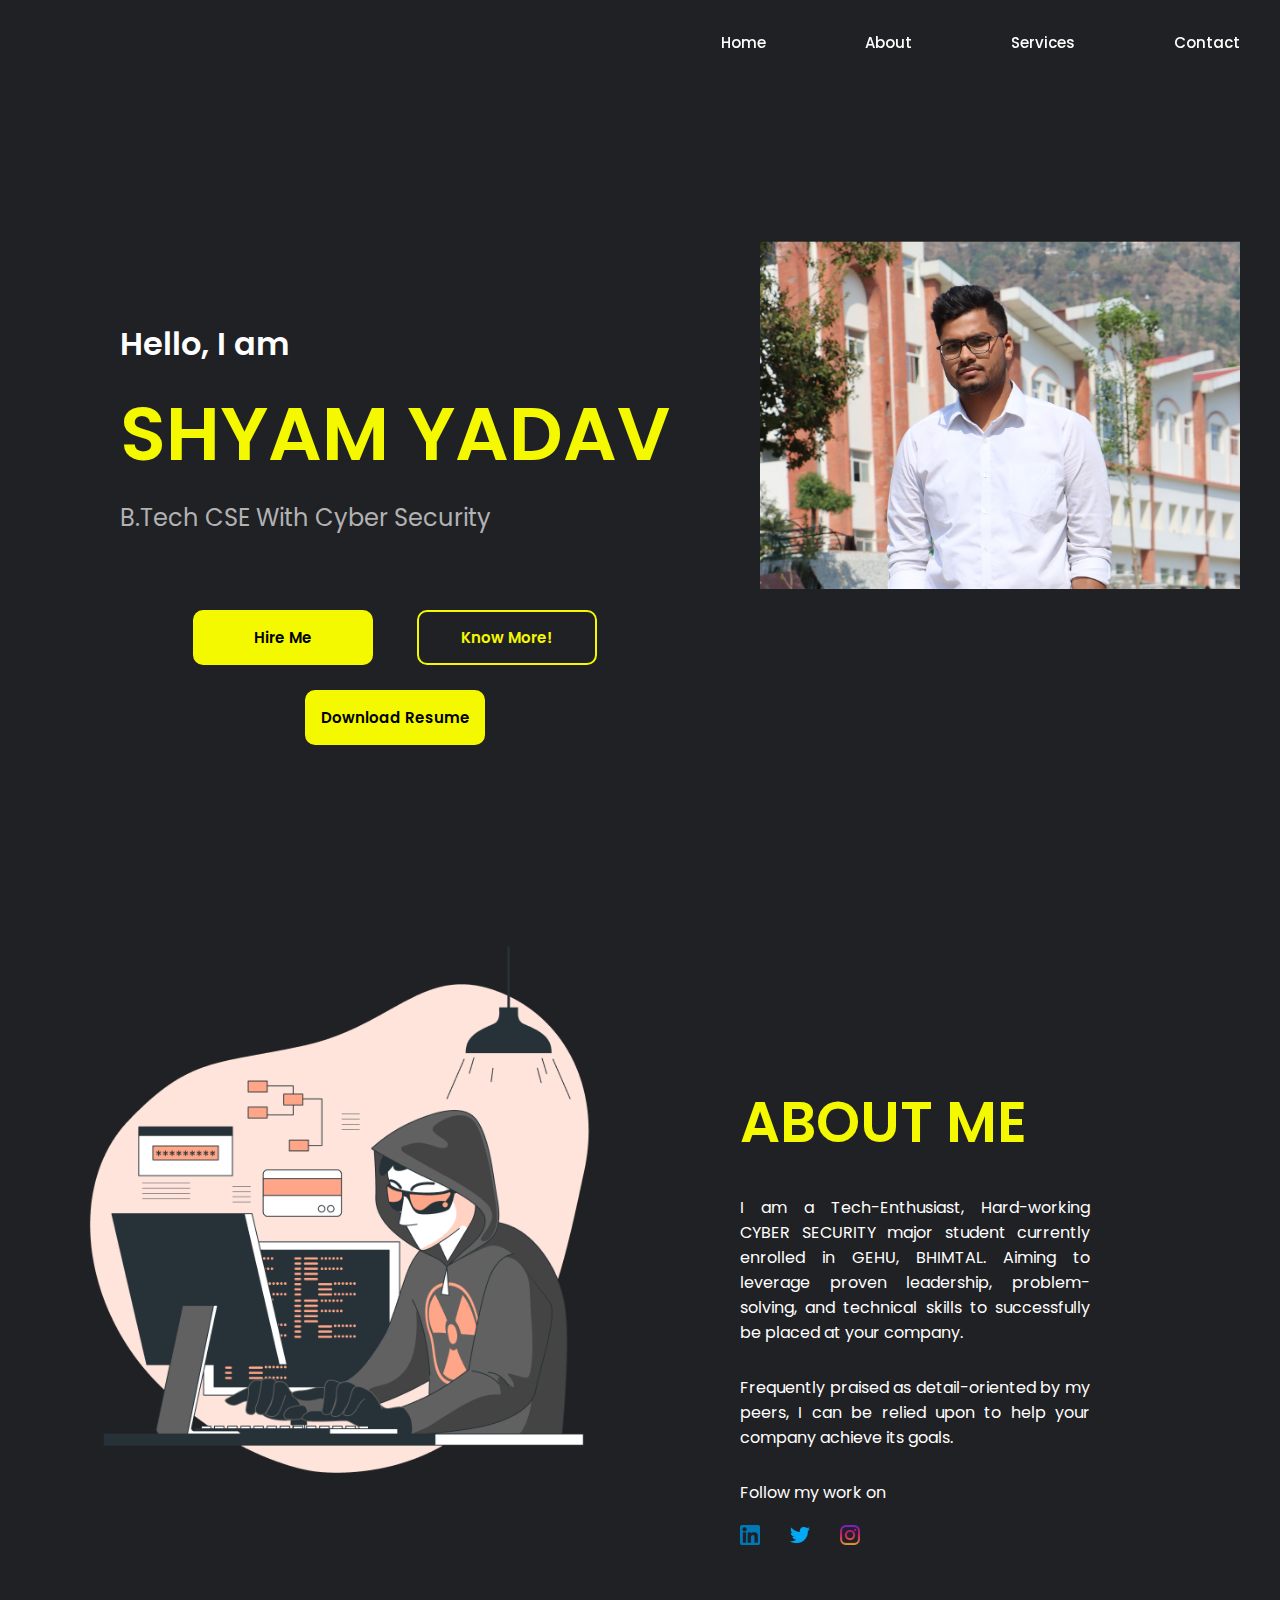
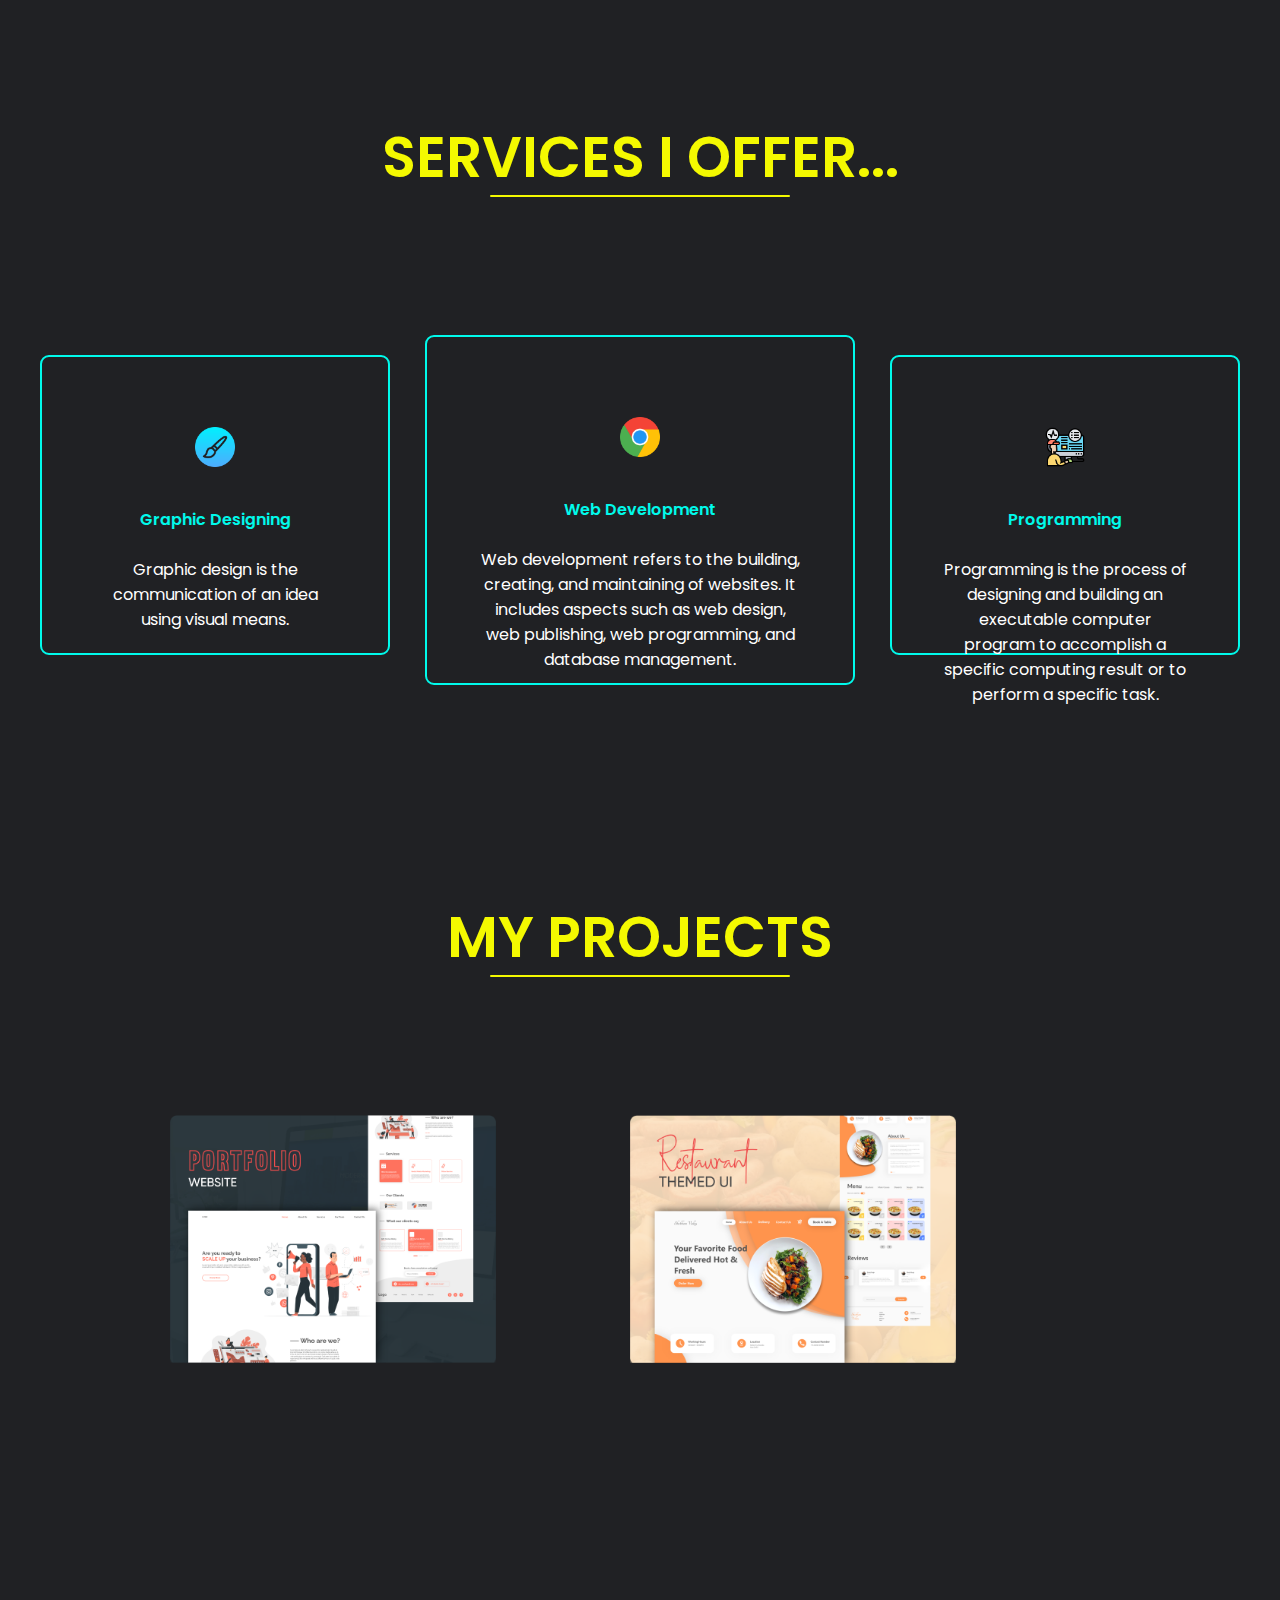
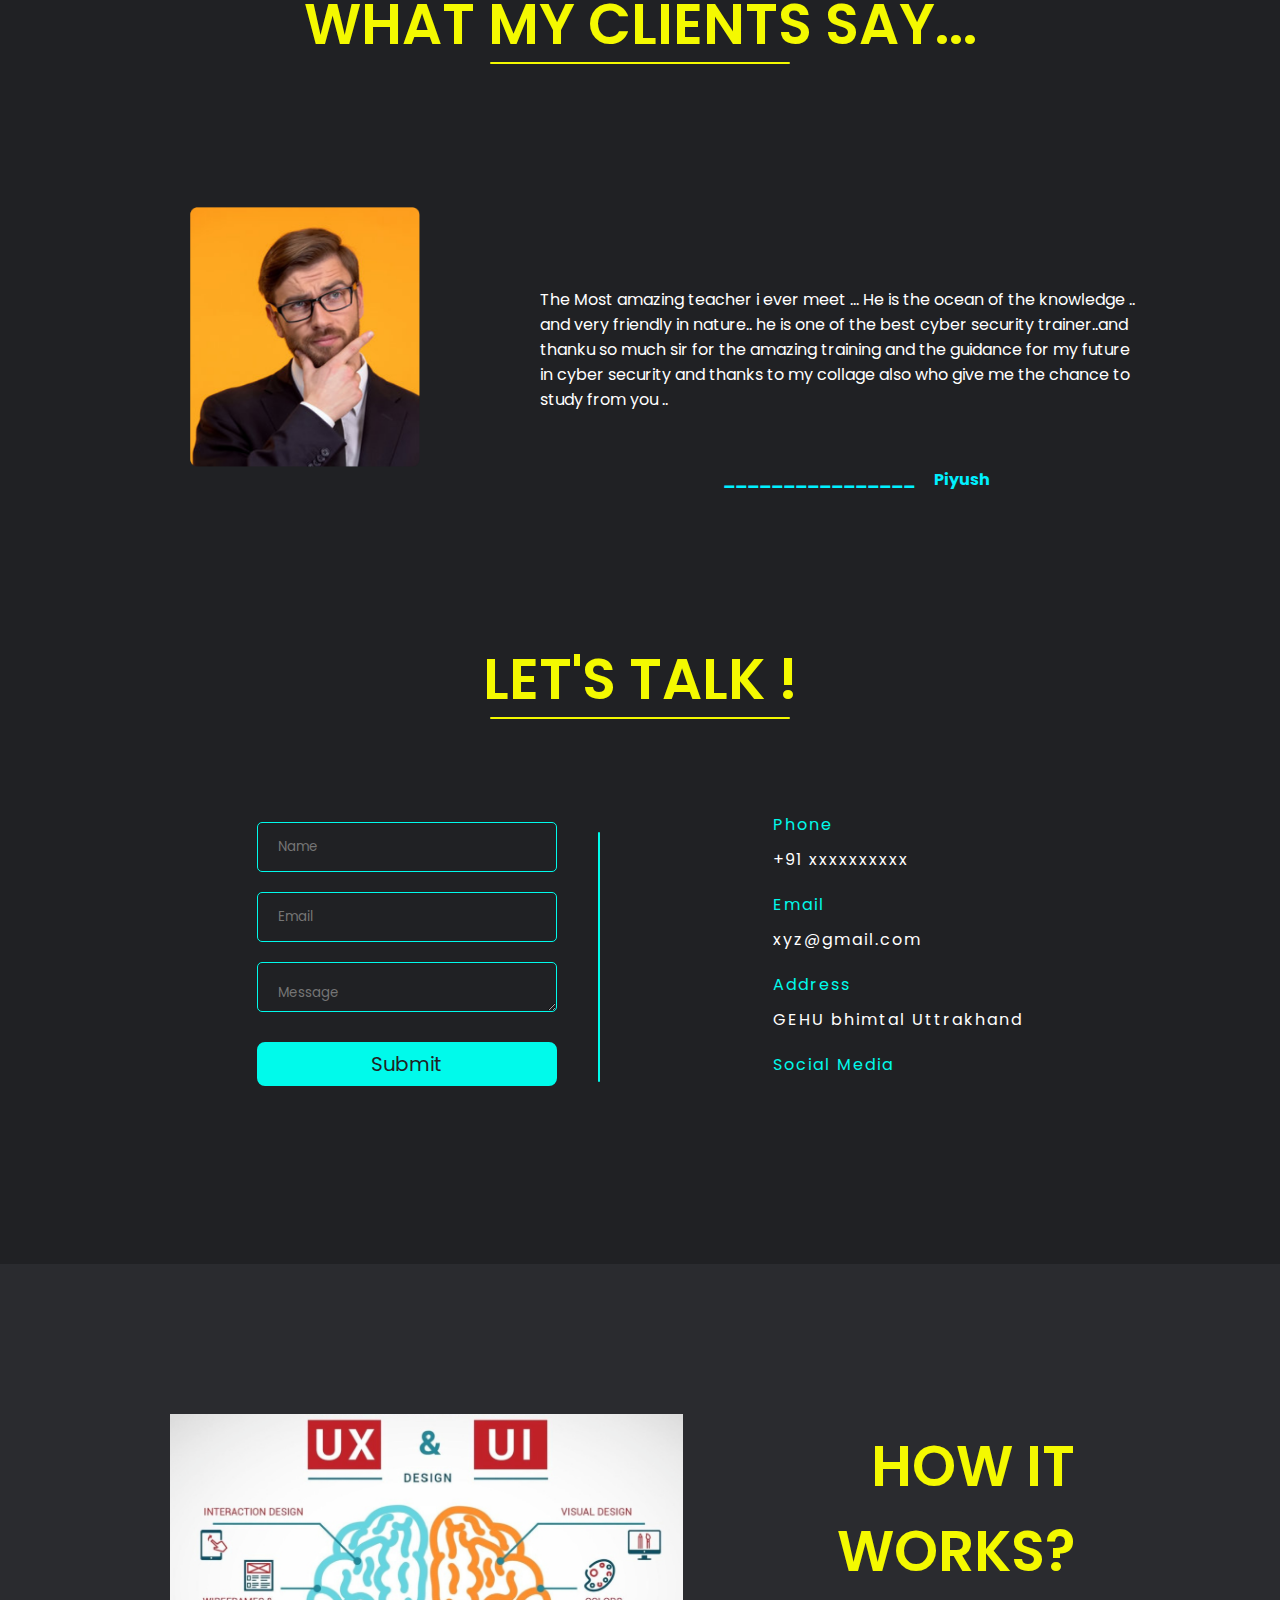
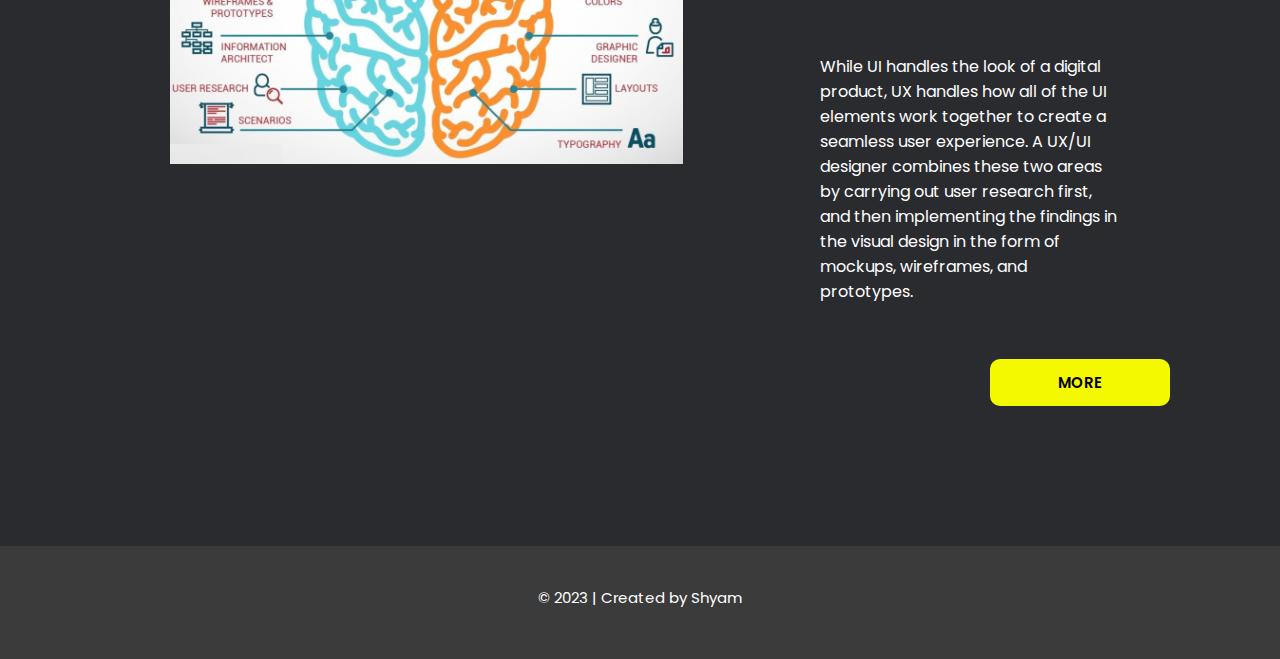
<file: Task 02- Portfolio/index.html>
<html lang="en">

<head>
  <meta charset="UTF-8" />
  <meta name="viewport" content="width=device-width , initial-scale=1.0" />
  <title>Shyam Yadav</title>
  <link rel="preconnect" href="https://fonts.googleapis.com" />
  <link rel="preconnect" href="https://fonts.gstatic.com" crossorigin />
  <link
    href="https://fonts.googleapis.com/css2?family=Poppins:ital,wght@0,100;0,200;0,300;0,400;1,200;1,300;1,500;1600;400&display=swap"
    rel="stylesheet" />
  <link rel="stylesheet" href="https://cdnjs.cloudflare.com/ajax/libs/font-awesome/5.13.1/css/all.min.css">
  <link rel="stylesheet" href="./css/style.css" />
  <script src="https://cdnjs.cloudflare.com/ajax/libs/jquery/3.5.1/jquery.min.js"></script>
  <script src="./js/script.js"></script>
</head>

</html>

<body>
  <nav class="navbar">
    <div class="inner-width">
      <a href="/" class="logo"></a>
      <button class="menu-toggler">
        <span></span>
        <span></span>
        <span></span>
      </button>
      <div class="navbar-menu">
        <a href="#">Home</a>
        <a href="#about">About</a>
        <a href="#services">Services</a>
        <a href="#contact">Contact</a>
      </div>
    </div>
  </nav>

  <!--Home-->
  <section id="home">
    <div class="inner-width">
      <div class="content">
        <div class="heroComp">

          <span class="head-title">Hello, I am</span>
          <span class="head-subtitle">SHYAM YADAV</span>
          <span class="head-about">B.Tech CSE With Cyber Security</span>
          <div class="buttons">
            <a href="#contact">Hire Me</a>
            <a href="#">Know More!</a>
          </div>
          <div class="buttons" style="margin-top: -5px;">
            <a href="./assets/CV.pdf" download>Download Resume</a>
          </div>
        </div>

        <img class="hackerImage" src="./assets/DP.jpg" />
      </div>
    </div>
    </div>
  </section>

  <section id="about">
    <div class="inner-width">
      <div class="about">
        <div class="about-image">
          <img src="./assets/Hacker-bro 1.png" alt="" class="about-image">
        </div>
        <div>
          <h1 class="section-title" style="margin-top: 180px;padding-left: 100px;">ABOUT ME</h1>
          <p class="about-text">
          I am a Tech-Enthusiast, Hard-working CYBER SECURITY major student currently enrolled in GEHU, BHIMTAL.
          Aiming to leverage proven leadership, problem-solving, and technical skills to successfully be placed at your company.
          </p>

          <p class="about-text">
          Frequently praised as detail-oriented by my peers, I can be relied upon to help your company achieve its goals.
          </p>

          <p class="about-text">
            Follow my work on
          </p>
          <span class="icons" style="padding-left: 100px;">
            <a href="https://www.linkedin.com/in/shyam-yadav-44186b1b3/" id="foot"><img src="./assets/linkedin.png" alt="" class="sm"></a>
            <a href="https://twitter.com/shyamYa04082185 " id="foot"><img src="./assets/twitter.png" alt="" class="sm"></a>
            <a href="https://www.instagram.com/5phinx_sphinx/" id="foot"><img src="./assets/instagram.png" alt="" class="sm"></a>
            </span>
        </div>
      </div>
    </div>
    </div>
  </section>

  <section id="services">
    <div class="inner-width">
      <div class="section-title" style="padding-top: 120px;text-align: center; padding-bottom: 60px;"><span class="titleSection">SERVICES I OFFER...</span></div>
      <br>
      <br>
      <br>
      <div class="services">
        <div class="service">
          <img src="./assets/brush.png" alt="">
          <h4>Graphic Designing</h4>
          <br>
          <p>Graphic design is the communication of an idea using visual means.</p>
        </div>

        <div class="serviceMid">
          <img src="./assets/chrome.png" alt="">
          <h4>Web Development</h4>
          <br>
          <p>Web development refers to the building, creating, and maintaining of websites. It includes aspects such as web design, web publishing, web programming, and database management.
          </p>
        </div>
        <div class="service">
          <img src="./assets/programming.png" alt="">
          <h4>
            Programming
          </h4>
          <br>
          <p>Programming is the process of designing and building an executable computer program to accomplish a specific computing result or to perform a specific task.</p>
        </div>
      </div>
  </section>

  <section id="projects">
    <div class="inner-width">
      <div class="section-title" style="padding-top: 160px;text-align: center;padding-bottom: 80px;"><span class="titleSection">MY PROJECTS</span></div>
      <div>
       <a class="section-title-1" style="text-align: left;"><span class="titleSection1"></span></a>
       <a class="section-title-2" style="text-align: center; margin-left: 300px;"><span class="titleSection2"></span></a>
       <a class="section-title-3" style="text-align: right; margin-left: 300px;"><span class="titleSection3"></span></a>
      </div>
      <div class="projects">
        <div class="project">
          <img src="./assets/Mask Group-2.png" alt="" style="padding-top: 30px;padding-left: 130px; height: 280px;">
          <img src="./assets/Mask Group-4.png" alt="" style="padding-left: 130px; height: 250px;">

        </div>
      </div>
  </section>

  <section id="recommendations">
      <div class="inner-width">
        <div class="section-title" style="padding-top: 160px;text-align: center;"><span class="titleSection">WHAT MY CLIENTS SAY...</span></div>
        <div class="about-image">
          <img src="./assets/Mask Group.png" alt="" class="recommend-img">
        <p class="recommend-text" style="padding-top: 200px;">
          The Most amazing teacher i ever meet ...
He is the ocean of the knowledge .. and very friendly in nature.. he is one of the best cyber security trainer..and thanku so much sir for the amazing training and the guidance for my future in cyber security and thanks to my collage also who give me the chance to study from you ..
        </p>
        <p class="recommend-name" style="text-align: right;padding-top: 15px;">
          <a class="recommend-name1">________________</a>
          <a class="recommend-name2">Piyush</a>
        </p>
      </div>
    </div>
  </section>

  <section id="contact">
    <div class="inner-width">
      <div class="section-title" style="margin-top: -100px;text-align: center;"><span class="titleSection">LET'S TALK !</span></div>
      <div class="contact">
        <div class="formContainer">
          <form action="index2.php" method="post" class="contact-form">
            <input type="text" name="name" id="name" class="name" placeholder="Name">
            <input type="email" name="email" id="email" class="email" placeholder="Email">
            <textarea name="message" class="message" placeholder="Message"></textarea>
            <button type="submit" id="submit" class="btn">Submit</button>
          </form>
        </div>
        <div>
          <div class="contact-info">
            <div class="item">
              <p class="contact-head" style="margin-top: 90px;">Phone</p>
              <p>+91 xxxxxxxxxx</p>
            </div>

            <div class="item">
              <p class="contact-head">Email</p>
              <p> xyz@gmail.com</p>
            </div>

            <div class="item">
              <p class="contact-head">Address</p>
              <p> GEHU bhimtal Uttrakhand</p>
            </div>

            <div class="item">
              <p class="contact-head">Social Media</p>
              <span class="contact-icon">
              <a href="https://www.linkedin.com/in/shyam-yadav-44186b1b3/" id="foot"><img src="./assets/linkedin.png" alt="" class="sm"></a>
            <a href="https://twitter.com/shyamYa04082185 " id="foot"><img src="./assets/twitter.png" alt="" class="sm"></a>
            <a href="https://www.instagram.com/5phinx_sphinx/" id="foot"><img src="./assets/instagram.png" alt="" class="sm"></a>

              </span>
            </div>
          </div>
        </div>
      </div>
    </div><br><br><br>
  </section>

  <section id=info style="background-color: #2A2B2F;">
    <div class="inner-width">
        <img src="./assets/ui-ux.png" alt="" class="info-img" >
        <div class="info"></div>
          <div class="section-title" style="padding-top: 160px;text-align: right;margin-right: 165px;">HOW IT WORKS?</span></div>
          <p class="info-text">
            While UI handles the look of a digital product, UX handles how all of the UI elements work together to create a seamless user experience.
            A UX/UI designer combines these two areas by carrying out user research first,
            and then implementing the findings in the visual design in the form of mockups, wireframes, and prototypes.
          </p>
          <div class="buttons" style="margin-top: 40px;">
            <a href="https://in.springboard.com/blog/what-is-ui-ux-design/" id="foot">MORE</a>
            <br><br><br><br>
      </div>
    </div>
  </section>

  <footer>
    <div class="inner-width">
      <div class="copyright" style="padding-top: 10px;">
        &copy; 2023 | Created by Shyam
      </div>
    </div>
  </footer>

  <button class="goTop fas fa-arrow-up"></button>
</body>
</file>
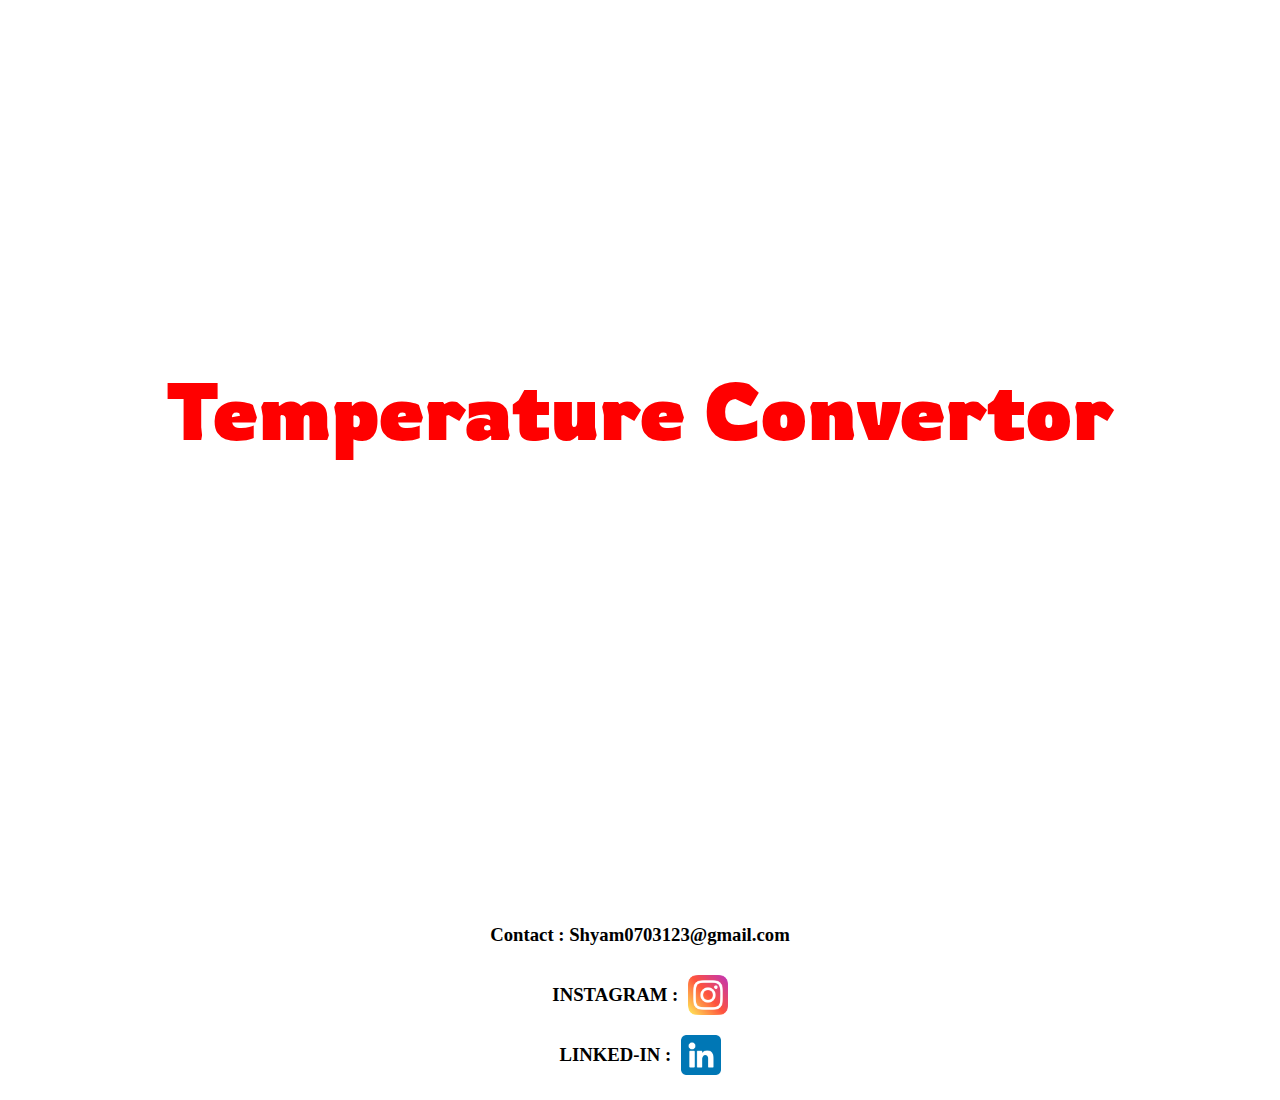
<file: temp converter task 3/index.html>
<!DOCTYPE html>
<html lang="en">

<head>
    <meta charset="UTF-8">
    <meta http-equiv="X-UA-Compatible" content="IE=edge">
    <meta name="viewport" content="width=device-width, initial-scale=1.0">
    <title>TemperatureConvertor</title>
    <link rel="stylesheet" href="cssMain.css">
    <link rel="preconnect" href="https://fonts.googleapis.com">
    <link rel="preconnect" href="https://fonts.gstatic.com" crossorigin>
    <link
        href="https://fonts.googleapis.com/css2?family=Bangers&family=Beau+Rivage&family=Bebas+Neue&family=Cairo:wght@200&family=Comforter&family=Dancing+Script&family=Fascinate&family=Festive&family=Indie+Flower&family=Island+Moments&family=Kanit:wght@300&family=Lobster&family=Montserrat:wght@300&family=Neonderthaw&family=Orelega+One&family=Pacifico&family=Permanent+Marker&family=Rowdies&family=Rubik+Beastly&family=Rubik+Moonrocks&family=Sacramento&family=Satisfy&family=Signika:wght@300&family=Supermercado+One&family=Syne+Tactile&family=Titan+One&family=Yellowtail&display=swap"
        rel="stylesheet">
    <a href="https://www.flaticon.com/free-icons/linkedin" title="linkedin icons"></a>
</head>

<body>
    <div class="main-container">
        <h1 id="website-heading">
            Temperature Convertor
            <div id="underline-heading"></div>
        </h1>
        <div id="temperature-format">
            <div id="temp-elements">
                <div id="selection1">
                    <h2>from</h2>
                    <select name="" id="fromTemperature">
                        <option class="fromOption" id="fromOption1" value="-">Select Your Option</option>
                        <option class="fromOption" id="fromOption1" value="kelvin">Kelvin</option>
                        <option class="fromOption" id="fromOption2" value="celsius">Celsius</option>
                        <option class="fromOption" id="fromOption3" value="fahrenheit">Fahrenheit</option>
                    </select>
                </div>
                <div id="selection2">
                    <h2>to</h2>
                    <select name="" id="toTemperature">
                        <option class="fromOption" id="fromOption1" value="-">Select Your Option</option>
                        <option value="kelvin">Kelvin</option>
                        <option value="celsius">Celsius</option>
                        <option value="fahrenheit">Fahrenheit</option>
                    </select>
                </div>
                <div id="convertValue">
                    <input type="number" id="putValue">
                    <input type="submit" id="submitValue">
                </div>
                <div id="showResult">
                    <h2 id="result"></h2>
                </div>
                <img src="icons/abstract-shape.png" alt="" class="designImg" id="designImg1">
                <img src="icons/arrow.png" alt="" class="designImg" id="designImg2">
                <img src="icons/circle.png" alt="" class="designImg" id="designImg3">
                <img src="icons/fish.png" alt="" class="designImg" id="designImg4">
                <img src="icons/hexagon.png" alt="" class="designImg" id="designImg5">
                <img src="icons/right-arrow.png" alt="" class="designImg" id="designImg6">
                <img src="icons/round.png" alt="" class="designImg" id="designImg7">
                <img src="icons/round.png" alt="" class="designImg" id="designImg8">
                <img src="icons/abstract-shape.png" alt="" class="designImg" id="designImg9">
            </div>
        </div>
        <div class="ghostBg" id="bg1"></div>
        <div class="ghostBg" id="bg2"></div>
        <div class="ghostBg" id="bg3"></div>
        <div class="ghostBg" id="bg4"></div>
        <div class="ghostBg" id="bg5"></div>
        <div class="ghostBg" id="bg6"></div>
    </div>
    <div class="footer">
        <h3>Contact : Shyam0703123@gmail.com</h3>
        <h3>INSTAGRAM : &nbsp; <a href=""><img src="icons/instagram.png" alt=""></a></h3>
        <h3>LINKED-IN : &nbsp;<a href=""><img src="icons/linkedin.png" alt=""></a></h3>
    </div>

    <!-- Script -->
    <script src="jsMain.js"></script>
</body>

</html>
</file>
<file: Task 02- Portfolio/css/style.css>
* {
    font-family: "Poppins", sans-serif;
    margin: 0;
    padding: 0;
    text-decoration: none;
    box-sizing: border-box;
  }
  
  html {
    scroll-behavior: smooth;
  }
  
  ::selection {
    background-color: #00FAEB;
  }
  
  ::-webkit-scrollbar {
    width: 10px;
    background-color: #292b2e;
  }
  
  ::-webkit-scrollbar-thumb {
    background-color: #00FAEB;
  }
  
  .navbar {
    position: fixed;
    background-color: transparent;
    width: 100%;
    padding: 30px 0;
    top: 0;
    z-index: 999;
    transition: 0.3s linear;
  }
  
  .inner-width {
    max-width: 3000px;
    margin: auto;
    padding: 0 40px;
  }
  
  .navbar .inner-width {
    display: flex;
    align-items: center;
    justify-content: space-between;
  }
  
  .navbar-menu a {
    color: white;
    font-size: 15px;
    font-weight: 500;
    margin-left: 95px;
    transition: 0.2s linear;
  }
  
  .sticky {
    background-color: #38393C;
    padding: 18px 0;
  }
  
  .navbar-menu a:hover {
    color: #38393C !important;
  }
  
  .sticky .navbar-menu a {
    color: white;
  }
  
  .menu-toggler {
    background: none;
    width: 30px;
    border: none;
    cursor: pointer;
    position: relative;
    outline: none;
    z-index: 999;
    display: none;
  }
  
  .menu-toggler span {
    display: block;
    height: 3px;
    background-color: #fff;
    margin: 6px 0;
    position: relative;
    transition: 0.3s linear;
  }
  
  #home {
    height: 100vh;
    min-height: 500px;
    background: #202124 no-repeat center;
    background-size: cover;
    background-attachment: fixed;
  }
  
  #home .inner-width {
    display: flex;
    align-items: center;
    justify-content: center;
    height: 100%;
    text-align: center;
  }
  
  #home .content {
    width: 100%;
    color: white;
    display: flex;
    justify-content: space-between;
    margin-top: 50px;
  }
  
  .heroComp {
    float: left;
    display: flex;
    flex-wrap: wrap;
    text-align: left;
    margin-top: 150px;
    flex-direction: column;
    margin-left: 80px;
    margin-top: 180px;
  }
  
  .head-title {
    font-family: "Poppins", sans-serif;
    font-size: 32px;
    font-weight: 600;
    line-height: 48px;
  }
  
  .head-subtitle {
    font-family: "Poppins", sans-serif;
    font-size: 75px;
    color: #F4F900;
    line-height: 132px;
    font-weight: 600;
  }
  
  .head-about {
    font-family: "Poppins", sans-serif;
    color: rgba(255, 255, 255, 0.664);
    font-size: 24px;
    font-weight: 400;
  }
  
  .hackerImage {
    margin-top: 100px;
    float: right;
    width: 40%;
    height: 40%;
  }

  .recommend-img {
    float: left;
    height: 260px;
    margin-top: 120px;
    padding-left: 150px;
  }
  
  #home .buttons {
    margin-top: 60px;
    text-align: center;
  }
  
  #home .buttons a {
    color: #F4F900;
    display: inline-block;
    font-size: 15px;
    font-weight: 600;
    margin: 15px 20px;
    width: 180px;
    border: 2px solid #F4F900;
    padding: 14px 0;
    border-radius: 10px;
    transition: 0.2s linear;
  }
  
  #info .buttons a {
    color: #F4F900;
    display: inline-block;
    font-size: 15px;
    font-weight: 600;
    margin: 15px 30px;
    width: 180px;
    border: 2px solid #F4F900;
    padding: 10px 30px;
    border-radius: 10px;
    transition: 0.2s linear;
    text-align: center;
  }

  #info .buttons {
    margin-top: 60px;
    margin-left: 920px;
  }

  #info .buttons a:hover,
  #info .buttons a:nth-child(1) {
    background-color: #F4F900;
    color: black;
  }

  #home .buttons a:hover,
  #home .buttons a:nth-child(1) {
    background-color: #F4F900;
    color: black;
  }
  #home .buttons b:nth-child(1) {
    width: 300px;
    background-color: #F4F900;
    color: black;
  }
  
  section {
    background: #202124;
    padding-bottom: 50px;
  }
  
  .section-title {
    font-size: 56px;
    font-weight: 600;
    color: #F4F900;
    /* margin-top: 50px; */
  }
  
  .about {
    display: flex;
    flex-direction: row;
    justify-content: space-between;
  }
  
  .about-image {
    height: 600px;
  }
  
  .about-text {
    color: white;
    margin-top: 30px;
    text-align: justify;
    margin-right: 150px;
    padding-left: 100px;
  }
  
  .about-pic {
    width: 180px;
    border-radius: 50%;
    margin-right: 100px;
  }
  .icons {
    display: flex;
  }
  .sm {
    margin-top: 20px;
    padding-right: 30px;
    height: 20px;
    transition: 0.2s linear;
  }
  
  .sm :hover {
    color: #48dbfb;
  }
  
  .services {
    display: flex;
    justify-content: space-between;
    flex-wrap: wrap;
    flex-direction: row;
  }
  
  .titleSection::after {
    width: 300px;
    content: "";
    position: absolute;
    height: 2px;
    margin-top: 80px;
    margin-bottom: 80px;
    background-color: #F4F900;
    border-radius: 3px;
    left: calc(50% - 150px);
  }

  .section-title-1 {
    margin-left: 220px;
    font-weight: bold;
    color: #fff;
  }
  
  .section-title-2 {
    font-weight: bold;
    margin-right: 50px;
    padding-left: 60px;
    color: #fff;
  }

  .section-title-3 {
    margin-right: 165px;
    font-weight: bold;
    padding-left: 30px;
    color: #fff;
  }

  .recommend-text {
    color: #fff;
    margin-left: 500px;
    margin-right: 100px;
    margin-top: 20px;
    padding-bottom: 40px;
    align-items: center;
  }

  .recommend-name2 {
    color: #00F0FF;
    margin-right: 250px;
    margin-top: 50px;
    font-weight: bold;
  }

  .recommend-name1 {
    color: #00F0FF;
    text-align: right;
    margin-right: 15px;
    font-weight: bold;
  }

  .service {
    width: calc(30% - 10px);
    text-align: center;
    height: 300px;
    border: 2px solid #00FAEB;
    border-radius: 9px;
    margin: 20px 0;
    padding: 70px 50px;
    color: #fff;
    transition: 0.3s linear;
  }
  
  .serviceMid {
    width: calc(40% - 50px);
    height: 350px;
    text-align: center;
    border: 2px solid #00FAEB;
    border-radius: 9px;
    padding: 80px 50px;
    color: #fff;
    transition: 0.3s linear;
  }
  
  .service img {
    width: 40px;
    height: 40px;
    margin-bottom: 40px;
  }
  
  .serviceMid img {
    width: 40px;
    height: 40px;
    margin-bottom: 40px;
  }
  .service h4 {
    color: #00FAEB;
    font-weight: 600;
    size: 32px;
  }
  
  .serviceMid h4 {
    color: #00FAEB;
    font-weight: 600;
    size: 32px;
  }
  
  .contact {
    display: flex;
    justify-content: space-evenly;
    flex-wrap: wrap;
    flex-direction: row;
  }
  
  .contact-form {
    display: flex;
    flex-wrap: wrap;
    flex-direction: column;
    justify-content: space-between;
    margin-top: 90px;
  }
  
  .contact-form input,
  .contact-form textarea {
    width: 300px;
    height: 50px;
    margin: 10px 0;
    background: none;
    border: 1px solid #00FAEB;
    outline: none;
    padding: 20px;
    border-radius: 5px;
    color: #fff;
    margin-bottom: 10px;
  }
  
  .message {
    height: 300px;
    resize: vertical;
    scroll-behavior: smooth;
  }
  
  .contact-form .btn {
    width: 300px;
    border: 2px solid #00FAEB;
    padding: 5px;
    margin-top: 20px;
    margin-left: auto;
    cursor: pointer;
    background-color: #00FAEB;
    border-radius: 8px;
    color: #202124;
    font-size: 20px;
    transition: 0.2s linear;
  }
  
  .contact-info::before {
    width: 2px;
    content: "";
    position: absolute;
    height: 250px;
    margin-top: 20px;
    background-color: #00FAEB;
    border-radius: 3px;
    left: calc(67% - 260px);
  }
  
  .contact-info .item {
    font-family: "Poppins";
    letter-spacing: 2px;
    border-radius: 50px;
    color: #fff;
    text-align: left;
    margin-top: 20px;
    transition: 0.3s linear;
  }
  
  .contact-head {
    padding-bottom: 10px;
    color: #00FAEB;
  }
  
  .contact-icon img {
    width: 25px;
    height: 25px;
  }
  
  footer {
    background-color: #3b3b3b;
    color: #fff;
    padding: 30px 0;
    text-align: center;
  }

  .copyright {
    font-size: 15px;
    margin-bottom: 20px;
  }
  
  .copyright a {
    font-size: 16px;
    color: #48dbfb;
    font-weight: 500;
  }

  .info-text {
    color: #fff;
    margin-left: 730px; 
    padding-top: 60px;
    padding-left: 50px;
    margin-right: 120px;
    align-items: center;  
  }

  .info-img {
    float: left;
    margin-top: 150px;
    padding-left: 130px;
    height: 350px;
  }

  

  .goTop {
    position: fixed;
    z-index: 999;
    bottom: 40px;
    right: 40px;
    width: 40px;
    height: 50px;
    background-color: #000000;
    color: #fff;
    border: none;
    border-radius: 200px;
    cursor: pointer;
    outline: none;
    display: none;
  }
  
  @media screen and (max-width: 980px) {
    .menu-toggler {
      display: block;
    }
  
    .navbar-menu {
      position: fixed;
      height: 100vh;
      widows: 100%;
      background-color: #353b48;
      top: 0;
      right: -100%;
      max-width: 400px;
      padding: 80px 50px;
      transition: 0.3s linear;
    }
  
    .navbar-menu a {
      display: block;
      font-size: 30px;
      margin: 30px 0;
    }
  
    .sticky .navbar-menu {
      background-color: #00FAEB;
    }
  
    .navbar-menu.active {
      right: 0;
    }
  
    .menu-toggler.active span:nth-child(1) {
      transform: rotate(-45deg);
      top: 4px;
    }
  
    .menu-toggler.active span:nth-child(2) {
      opacity: 0;
    }
    .menu-toggler.active span:nth-child(3) {
      transform: rotate(45deg);
      bottom: 14px;
    }
  
    .inner-width {
      max-width: 300px;
    }
  
    .heroComp {
      max-width: 800px;
      align-content: center;
    }
  
    .head-subtitle {
      font-size: 30px;
    }
    .section-title {
      width: 100%;
      font-size: 30px;
      text-align: center;
    }
  
    .about {
      flex-direction: column;
      font-size: x-small;
    }
    .about-image {
      max-height: 250px;
    }
  
    .about-text {
      flex: 100%;
      text-align: justify;
    }
  
      .services {
      width: 100%;
    }
  
    .service {
      width: calc(85% - 20px);
      align-items: center;
    }
    .serviceMid {
      width: calc(80% - 10px);
      align-items: center;
    }
  
    .contact-form .item {
      width: 100%;
      margin: 10px 0;
    }
  
    .item {
      width: 100%;
      margin: 10px 0;
    }
  }
  
  @media screen and (max-width: 600px) {
    .inner-width {
      padding: 0 20px;
    }
  
    .content {
      width: calc(50% - 20px);
      font-size: smaller;
    }
  
    .content img {
      margin-top: 0;
      visibility: hidden;
    }
  }
</file>
<file: temp converter task 3/cssMain.css>
* {
    padding: 0px;
    margin: 0px;
}

body {
    background-image: url("https://cdn.wallpapersafari.com/83/42/hU6Jsz.jpg");


}


.main-container {
    height: 100vh;
    width: 100%;
    position: relative;
    display: flex;
    justify-content: center;
    align-items: center;

}

#website-heading {
    position: absolute;
    z-index: 3;
    top: 40vh;
    font-size: 5em;
    transition: top 1s, font-size 1s;
    font-family: 'Rowdies', cursive;
    color: red;

}

#underline-heading {
    width: 0%;
    height: 3px;
    background-color: rgb(255, 255, 255);
    transition: width 0.7s;
}

#temperature-format {
    height: 400px;
    width: 500px;
    display: none;
    opacity: 0.7;
    transition: opacity 1s;
    border-radius: 10px;
    background-color: rgb(255, 255, 255);
}

#temp-elements {
    height: 100%;
    width: 100%;
    display: flex;
    flex-direction: row;
    position: relative;
}

#selection1 {
    width: 50%;
    height: 50%;
    display: flex;
    justify-content: center;
    align-items: center;
    flex-direction: column;
    position: relative;
    z-index: 3;
}

#selection1 h2 {
    position: absolute;
    top: 0px;
    font-family: 'Cairo', sans-serif;
    font-size: 2.5em;
}

#selection2 h2 {
    position: absolute;
    top: 0px;
    font-family: 'Cairo', sans-serif;
    font-size: 2.5em;


}

#selection2 {
    width: 50%;
    height: 50%;
    z-index: 3;
    display: flex;
    justify-content: center;
    align-items: center;
    flex-direction: column;
    position: relative;

}

#fromTemperature {
    width: 70%;
    height: 20%;
    border-radius: 10px;
    box-shadow: 0px 0px 0px 0px black;
    transition: box-shadow 0.25s;
    font-size: 1.1em;
}

#fromTemperature:hover {
    box-shadow: 0px 0px 5px 1px black;
}

#toTemperature {
    width: 70%;
    height: 20%;
    border-radius: 10px;
    box-shadow: 0px 0px 0px 0px black;
    transition: box-shadow 0.25s;
    font-size: 1.1em;
}

#toTemperature:hover {
    box-shadow: 0px 0px 5px 1px black;
}

.fromOption {
    font-family: 'cario', sans-serif;
}

.toOption {
    font-family: 'cario', sans-serif;
}

#convertValue {
    position: absolute;
    top: 50%;
    left: 31%;
    height: 50px;
    width: 200px;
    z-index: 2;
    display: flex;
    justify-content: center;
    align-items: center;
}

#putValue {
    height: 25px;
    width: 100px;
    border-radius: 8px;
    padding: 0px;
    box-sizing: border-box;
    transition: border 0.5s, padding 0.5s, height 0.5s, width 0.5s;
}

/* #putValue:hover {
    border: 5px solid black;
    padding: 5px;
} */

#submitValue {
    height: 26px;
    width: 55px;
    padding: 0px;
    box-sizing: content-box;
    border: 1px solid black;
    border-radius: 5px;
    transition: padding 0.5s, border 0.5s, border-radius 0.5s;
    margin-left: 10px;
}

#submitValue:hover {
    cursor: pointer;
    padding: 5px;
    border: 3px solid black;
    border-radius: 10px;
}

#showResult {
    position: absolute;
    bottom: 0%;

    height: 150px;
    width: 100%;
    background-color: black;
    z-index: 10;
    opacity: 0;
    transition: opacity 0.5s;
    display: flex;
    justify-content: center;
    align-items: center;
    /* box-shadow: 0px 0px 4px 1px black; */
}

#result {
    display: flex;
    justify-content: center;
    align-items: center;
    height: 85%;
    width: 100%;
    padding: 0px;
    font-size: 1.2em;
    background-color: rgb(255, 255, 255);
    box-sizing: border-box;
    border-bottom-left-radius: 10px;
    border-bottom-right-radius: 10px;
    border: 0px solid black;
    transition: padding 0.5s, border 0.5s;
}

#result:hover {
    border-bottom-left-radius: 10px;
    border-bottom-right-radius: 10px;
    border: 15px solid black;
    background-color: antiquewhite;
}

/* ==========FOOTER============ */

.footer {
    background-color: white;
    color: rgb(0, 0, 0);
    position: relative;
    bottom: 0px;
    height: 200px;
    width: 100%;
    display: flex;
    justify-content: center;
    align-items: center;
    flex-direction: column;
}

.footer h3 {
    width: 100%;
    margin-bottom: 10px;
    height: 50px;
    display: flex;
    justify-content: center;
    align-items: center;
}

.footer h3 a {
    height: 40px;
    width: 40px;
}

.footer h3 a img {
    height: 100%;
    width: 100%;
}

/* website Design */
.ghostBg {
    position: absolute;
    height: 400px;
    width: 300px;
    background-color: black;
    z-index: -1;
    opacity: 0;
    display: flex;
    justify-content: center;
    align-items: center;
    border-radius: 10px;
    overflow: hidden;
    transition: opacity 1s;
}



.ghostBg::before {
    position: absolute;
    content: "";
    height: 150%;
    width: 50%;
    background: linear-gradient(to left, rgb(0, 30, 255), rgb(255, 0, 106));
    animation-name: rotateInfinity;
    animation-duration: 5s;
    animation-timing-function: linear;
    animation-iteration-count: infinite;
}

@keyframes rotateInfinity {
    100% {
        transform: rotateZ(360deg);
    }
}

.ghostBg::after {
    content: "";
    height: 97%;
    width: 97%;
    position: absolute;
    offset: 1;
    background-color: black;
    border-radius: 10px;
}


.designImg {
    position: absolute;
    height: 90px;
    width: 90px;
    z-index: 0;
    opacity: 0.7;
    transition: transform 1s, opacity 1s;
}

#designImg1 {
    top: 10px;
    left: 100px;
}

#designImg2 {
    top: 20%;
    left: 40%;
}

#designImg3 {
    top: 40%;
    left: 70%;
}

#designImg4 {
    top: 40%;
    left: 7%;
}

#designImg5 {
    top: 50%;
    left: 45%;
}

#designImg6 {
    left: 70%;
    top: 10px;
}

#designImg7 {
    top: 77%;
    right: 10%;
}

#designImg8 {
    bottom: 7%;
    right: 40%;
}

#designImg9 {
    top: 77%;
    right: 80%;
}
</file>
